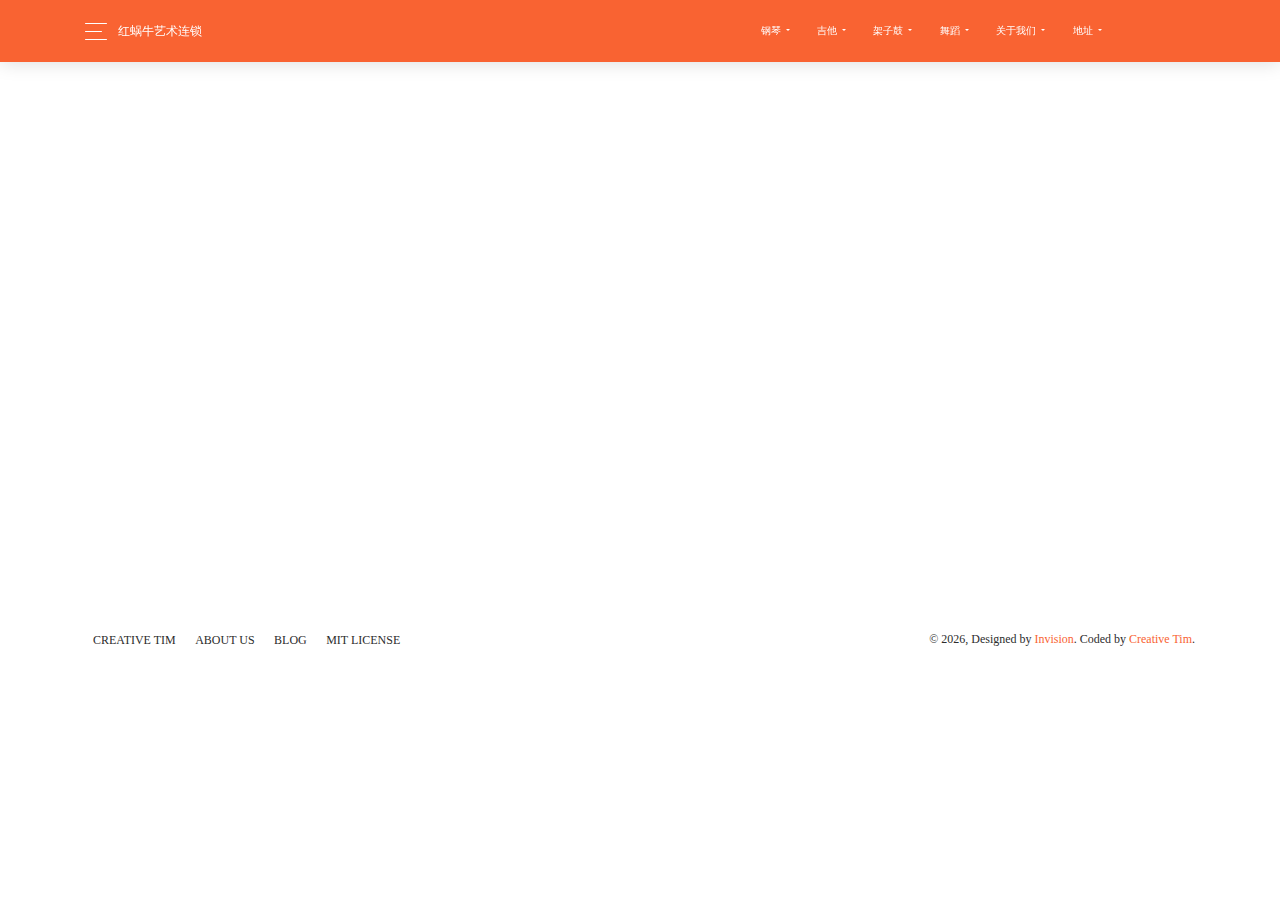
<file: address.html>
<!DOCTYPE html>
<html>
	
<head>
 <meta charset="utf-8" />
<link rel="apple-touch-icon" sizes="76x76" href="img/apple-icon.png">
<link rel="icon" type="image/png" href="img/favicon.png">
<meta http-equiv="X-UA-Compatible" content="IE=edge,chrome=1" />
<meta name="viewport" content="width=device-width,initial-scale=1,minimum-scale=1,maximum-scale=1,user-scalable=no" />
  <meta name="apple-mobile-web-app-capable" content="yes">
<title>红蜗牛艺术连锁</title>
<!--<link rel="stylesheet" href="https://maxcdn.bootstrapcdn.com/font-awesome/latest/css/font-awesome.min.css" />-->

<!-- CSS Files -->
<link href="css/bootstrap.min.css" rel="stylesheet" />
<link href="css/now-ui-kit.css?v=1.2.0" rel="stylesheet" />

	<style type="text/css">
	body, html,#allmap {width: 100%;height: 100%;overflow: hidden;margin:0;font-family:"微软雅黑";}
	</style>
</head>

	<body class="presentation-page">
		 <!-- Navbar -->
    <nav class="navbar navbar-expand-lg bg-primary fixed-top" color-on-scroll="-1">
        <div class="container">
            <div class="dropdown button-dropdown">
                <a href="#pablo" class="dropdown-toggle" id="navbarDropdown" data-toggle="dropdown">
                    <span class="button-bar"></span>
                    <span class="button-bar"></span>
                    <span class="button-bar"></span>
                </a>
                <div class="dropdown-menu" aria-labelledby="navbarDropdown">
                    <a class="dropdown-header">校方艺术连锁</a>
                    <a class="dropdown-item" href="#">清华</a>
                    <a class="dropdown-item" href="#">北大</a>
                    <a class="dropdown-item" href="#">南开</a>
                    <div class="dropdown-divider"></div>
                    <a class="dropdown-item" href="#">常青藤</a>
                    <div class="dropdown-divider"></div>
                    <a class="dropdown-item" href="#">河大</a>
                </div>
            </div>
            <div class="navbar-translate">
                <a class="navbar-brand" target="_self" href="./index.html" rel="tooltip" title="Designed by Invision. Coded by Creative Tim" data-placement="bottom" target="_blank">
                    红蜗牛艺术连锁
                </a>
                <button class="navbar-toggler navbar-toggler" type="button" data-toggle="collapse" data-target="#navigation" aria-controls="navigation-index" aria-expanded="false" aria-label="Toggle navigation">
                    <span class="navbar-toggler-bar bar1"></span>
                    <span class="navbar-toggler-bar bar2"></span>
                    <span class="navbar-toggler-bar bar3"></span>
                </button>
            </div>
           	    <div class="collapse navbar-collapse" data-nav-image="./assets/img/blurred-image-1.jpg" data-color="orange">
			<ul class="navbar-nav ml-auto">
				<li class="dropdown nav-item">
				    <a href="#pablo" class="nav-link dropdown-toggle" data-toggle="dropdown" id="navbarDropdownMenuLink1">
				    		钢琴
				    </a>
				    <ul class="dropdown-menu" aria-labelledby="navbarDropdownMenuLink1">
				        <a class="dropdown-item" target="_self" href="./piano.html">钢琴</a>
				    </ul>
				</li>

					<li class="nav-item dropdown">
						<a href="#pablo" class="nav-link dropdown-toggle" id="navbarDropdownMenuLink2" data-toggle="dropdown">
							<p>吉他</p>
						</a>
			          <div class="dropdown-menu dropdown-menu-right" aria-labelledby="navbarDropdownMenuLink2">
			            <a class="dropdown-item" href="javascript;">吉他</a>
			          </div>
					</li>
					<li class="nav-item dropdown">
						<a href="#pablo" class="nav-link dropdown-toggle" id="navbarDropdownMenuLink2" data-toggle="dropdown">
							<p>架子鼓</p>
						</a>
			          <div class="dropdown-menu dropdown-menu-right" aria-labelledby="navbarDropdownMenuLink2">
			            <a class="dropdown-item" href="javascript;">架子鼓</a>
			          </div>
					</li>
					<li class="nav-item dropdown">
						<a href="#pablo" class="nav-link dropdown-toggle" id="navbarDropdownMenuLink2" data-toggle="dropdown">
							<p>舞蹈</p>
						</a>
			          <div class="dropdown-menu dropdown-menu-right" aria-labelledby="navbarDropdownMenuLink2">
			            <a class="dropdown-item" href="javascript;">中国舞</a>
			            <div class="dropdown-divider"></div>
			            <a class="dropdown-item" href="javascript;">民族民间舞</a>
			            <div class="dropdown-divider"></div>
			            <a class="dropdown-item" href="javascript;">拉丁舞</a>
			          </div>
					</li>
                    <li class="nav-item dropdown">
						<a href="#pablo" class="nav-link dropdown-toggle" id="navbarDropdownMenuLink3" data-toggle="dropdown">
							<p>关于我们</p>
						</a>
				          <div class="dropdown-menu dropdown-menu-right" aria-labelledby="navbarDropdownMenuLink3">
				            <a class="dropdown-item" href="#description">关于本公司</a>
							<div class="dropdown-divider"></div>
				            <a class="dropdown-item" href="javascript;">联系我们</a>
				          </div>
					</li>
					<li class="nav-item dropdown">
						<a href="#abccba" class="nav-link dropdown-toggle" id="navbarDropdownMenuLink4" data-toggle="dropdown">
							<p>地址</p>
						</a>
				          <div class="dropdown-menu dropdown-menu-right" aria-labelledby="navbarDropdownMenuLink4">
				            <a class="dropdown-item" href="./address.html?par=0">新乡凤泉区宏铭时代广场</a>
				            <a class="dropdown-item" href="./address.html?par=1">新乡红旗区新乡学院南紫钰</a>
				            <a class="dropdown-item" href="./address.html?par=2">新乡延津县为丘镇</a>
				            <a class="dropdown-item" href="./address.html?par=3">安阳滑县城关镇</a>
				            <a class="dropdown-item" href="./address.html?par=4">新乡牧野区宏力大道</a>
				            <a class="dropdown-item" href="./address.html?par=5">新乡新乡县小冀镇</a>
				          </div>
					</li>
                    <li class="nav-item">
                        <a class="nav-link" rel="tooltip" title="Follow us on Twitter" data-placement="bottom" href="https://twitter.com/CreativeTim" target="_blank">
                            <i class="fa fa-twitter"></i>
                            <p class="d-lg-none d-xl-none">Twitter</p>
                        </a>
                    </li>
                    <li class="nav-item">
                        <a class="nav-link" rel="tooltip" title="Like us on Facebook" data-placement="bottom" href="https://www.facebook.com/CreativeTim" target="_blank">
                            <i class="fa fa-facebook-square"></i>
                            <p class="d-lg-none d-xl-none">Facebook</p>
                        </a>
                    </li>
                    <li class="nav-item">
                        <a class="nav-link" rel="tooltip" title="Follow us on Instagram" data-placement="bottom" href="https://www.instagram.com/CreativeTimOfficial" target="_blank">
                            <i class="fa fa-instagram"></i>
                            <p class="d-lg-none d-xl-none">Instagram</p>
                        </a>
                    </li>
                </ul>
            </div>
        </div>
    </nav>
    <!-- End Navbar -->
    
    <div class="wrapper">
    		<div class="container">
    			<div class="col-md-12 ml-auto mr-auto">
				<div id="allmap" style="height: 600px;"></div>
	
	
				</div>		
    			</div>
    		</div>
    		
    
		
		
		
		
		
		
		
		 <footer class="footer">
            <div class="container">
                <nav>
                    <ul>
                        <li>
                            <a href="https://www.creative-tim.com">
                                Creative Tim
                            </a>
                        </li>
                        <li>
                            <a href="http://presentation.creative-tim.com">
                                About Us
                            </a>
                        </li>
                        <li>
                            <a href="http://blog.creative-tim.com">
                                Blog
                            </a>
                        </li>
                        <li>
                            <a href="https://github.com/creativetimofficial/now-ui-kit/blob/master/LICENSE.md">
                                MIT License
                            </a>
                        </li>
                    </ul>
                </nav>
                <div class="copyright">
                    &copy;
                    <script>
                        document.write(new Date().getFullYear())
                    </script>, Designed by
                    <a href="http://www.invisionapp.com" target="_blank">Invision</a>. Coded by
                    <a href="https://www.creative-tim.com" target="_blank">Creative Tim</a>.
                </div>
            </div>
        </footer>
    </div>
    
	</body>
	
	
<script src="js/core/jquery.3.2.1.min.js" type="text/javascript"></script>
<script src="js/core/bootstrap.min.js" type="text/javascript"></script>
<script src="js/now-ui-kit.js?v=1.2.0" type="text/javascript"></script>

<script src="http://api.map.baidu.com/api?v=2.0&ak=zI4ENLXS0j3etMd59uYUgoAEYWk5MflY"></script>

<script type="text/javascript">
		
			var addressList = ["新乡凤泉区宏铭时代广场","新乡红旗区新乡学院南紫钰","新乡延津县为丘镇","安阳滑县城关镇","新乡牧野区宏力大道","新乡新乡县小冀镇"]		            
			var inde = getqueryString('par')||0;            
	
			var map = new BMap.Map("allmap");
			var point = new BMap.Point(116.331398,39.897445);
			map.centerAndZoom(point,12);
			var myGeo = new BMap.Geocoder();
			myGeo.getPoint(addressList[inde], function(point){
				if (point) {
					map.centerAndZoom(point, 15);
					var marker = new BMap.Marker(point);
					map.addOverlay(marker);
					var opts = {
					  width : 200,     // 信息窗口宽度
					  height: 100,     // 信息窗口高度
					  title : "红蜗牛连锁" , // 信息窗口标题
					  enableMessage:true,//设置允许信息窗发送短息
					}
					var infoWindow = new BMap.InfoWindow(addressList[inde], opts);  // 创建信息窗口对象 
					marker.addEventListener("click", function(){          
						map.openInfoWindow(infoWindow,point); //开启信息窗口
					});
					map.openInfoWindow(infoWindow,point);
				}else{
					alert("您选择地址没有解析到结果!");
				}
			}, "河南省");
	
	
	
	
		function getqueryString (name){
			var reg = new RegExp('(^|&)' + name + '=([^&]*)(&|$)', 'i');
		    var r = window.location.search.substr(1).match(reg);
		    if (r != null) {
		        return decodeURI(unescape(r[2]));
		    }
		    return null;
		}
</script>
</html>
</file>
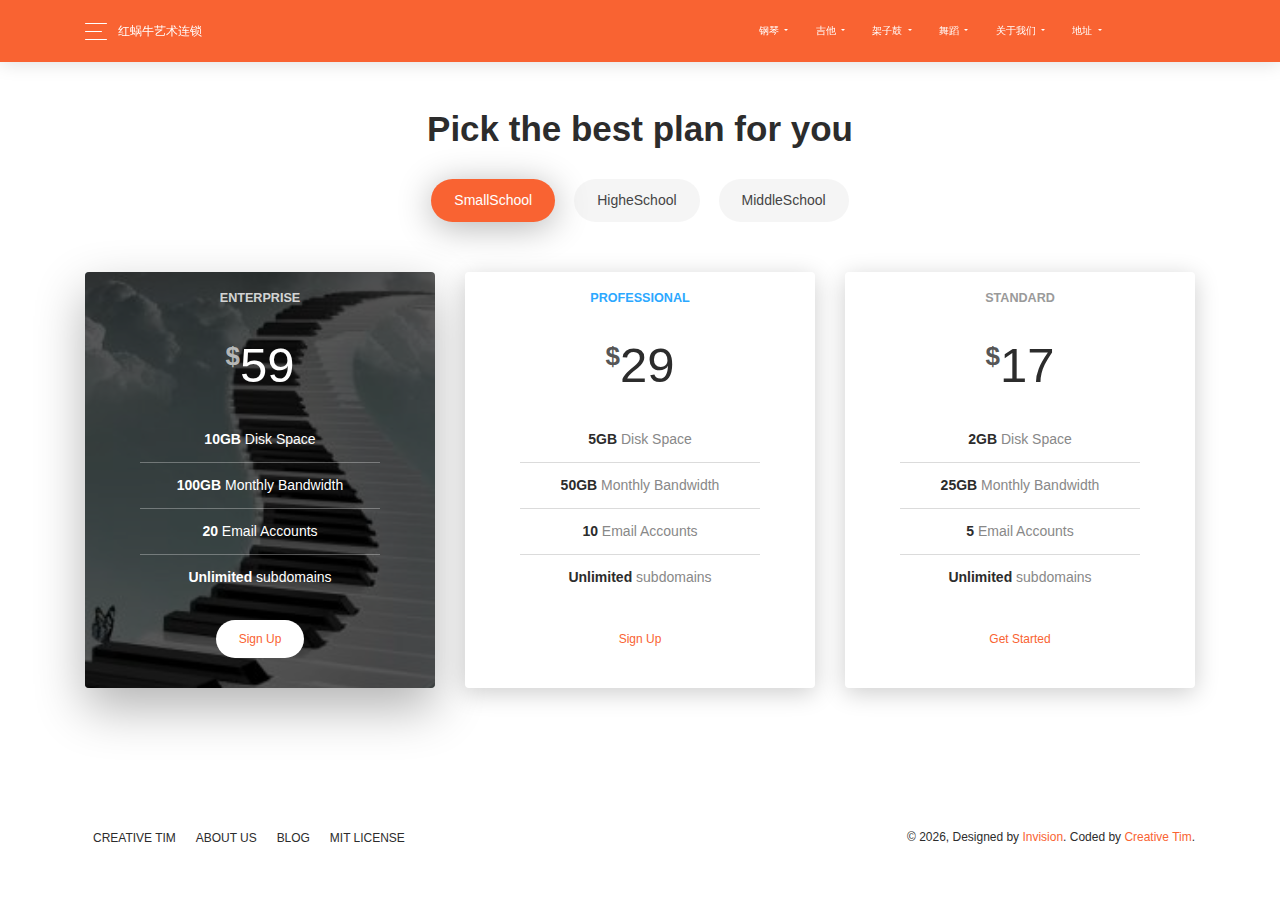
<file: piano.html>
<!DOCTYPE html>
<html>
	
<head>
 <meta charset="utf-8" />
<link rel="apple-touch-icon" sizes="76x76" href="img/apple-icon.png">
<link rel="icon" type="image/png" href="img/favicon.png">
<meta http-equiv="X-UA-Compatible" content="IE=edge,chrome=1" />
<meta name="viewport" content="width=device-width,initial-scale=1,minimum-scale=1,maximum-scale=1,user-scalable=no" />
  <meta name="apple-mobile-web-app-capable" content="yes">
<title>红蜗牛艺术连锁</title>
<!--<link rel="stylesheet" href="https://maxcdn.bootstrapcdn.com/font-awesome/latest/css/font-awesome.min.css" />-->

<!-- CSS Files -->
<link href="css/bootstrap.min.css" rel="stylesheet" />
<link href="css/now-ui-kit.css?v=1.2.0" rel="stylesheet" />
<!-- CSS Just for demo purpose, don't include it in your project -->
<link href="css/demo.css" rel="stylesheet" />
<!-- Canonical SEO -->
<link rel="canonical" href="https://www.creative-tim.com/product/now-ui-kit-pro" />
<!--  Social tags      -->
<meta name="keywords" content="bootstrap 4, bootstrap 4 uit kit, bootstrap 4 kit, now ui, now ui kit pro, creative tim, html kit, html css template, web template, bootstrap, bootstrap 4, css3 template, frontend, responsive bootstrap template, bootstrap ui kit, responsive ui kit">
<meta name="description" content="Start your development with a beautiful Bootstrap 4 UI kit.">
<!-- Schema.org markup for Google+ -->
<meta itemprop="name" content="Now UI Kit Pro by Creative Tim">
<meta itemprop="description" content="Start your development with a beautiful Bootstrap 4 UI kit.">
<meta itemprop="image" content="http://s3.amazonaws.com/creativetim_bucket/products/62/original/opt_nukp_thumbnail.jpg">
</head>

	<body class="presentation-page">
		 <!-- Navbar -->
    <nav class="navbar navbar-expand-lg bg-primary fixed-top" color-on-scroll="-1">
        <div class="container">
            <div class="dropdown button-dropdown">
                <a href="#pablo" class="dropdown-toggle" id="navbarDropdown" data-toggle="dropdown">
                    <span class="button-bar"></span>
                    <span class="button-bar"></span>
                    <span class="button-bar"></span>
                </a>
                <div class="dropdown-menu" aria-labelledby="navbarDropdown">
                    <a class="dropdown-header">校方艺术连锁</a>
                    <a class="dropdown-item" href="#">清华</a>
                    <a class="dropdown-item" href="#">北大</a>
                    <a class="dropdown-item" href="#">南开</a>
                    <div class="dropdown-divider"></div>
                    <a class="dropdown-item" href="#">常青藤</a>
                    <div class="dropdown-divider"></div>
                    <a class="dropdown-item" href="#">河大</a>
                </div>
            </div>
            <div class="navbar-translate">
                <a class="navbar-brand" target="_self" href="./index.html" rel="tooltip" title="Designed by Invision. Coded by Creative Tim" data-placement="bottom" target="_blank">
                    红蜗牛艺术连锁
                </a>
                <button class="navbar-toggler navbar-toggler" type="button" data-toggle="collapse" data-target="#navigation" aria-controls="navigation-index" aria-expanded="false" aria-label="Toggle navigation">
                    <span class="navbar-toggler-bar bar1"></span>
                    <span class="navbar-toggler-bar bar2"></span>
                    <span class="navbar-toggler-bar bar3"></span>
                </button>
            </div>
           	    <div class="collapse navbar-collapse" data-nav-image="./assets/img/blurred-image-1.jpg" data-color="orange">
			<ul class="navbar-nav ml-auto">
				<li class="dropdown nav-item">
				    <a href="#pablo" class="nav-link dropdown-toggle" data-toggle="dropdown" id="navbarDropdownMenuLink1">
				    		钢琴
				    </a>
				    <ul class="dropdown-menu" aria-labelledby="navbarDropdownMenuLink1">
				        <a class="dropdown-item" target="_self" href="./piano.html">钢琴</a>
				    </ul>
				</li>

					<li class="nav-item dropdown">
						<a href="#pablo" class="nav-link dropdown-toggle" id="navbarDropdownMenuLink2" data-toggle="dropdown">
							<p>吉他</p>
						</a>
			          <div class="dropdown-menu dropdown-menu-right" aria-labelledby="navbarDropdownMenuLink2">
			            <a class="dropdown-item" href="javascript;">吉他</a>
			          </div>
					</li>
					<li class="nav-item dropdown">
						<a href="#pablo" class="nav-link dropdown-toggle" id="navbarDropdownMenuLink2" data-toggle="dropdown">
							<p>架子鼓</p>
						</a>
			          <div class="dropdown-menu dropdown-menu-right" aria-labelledby="navbarDropdownMenuLink2">
			            <a class="dropdown-item" href="javascript;">架子鼓</a>
			          </div>
					</li>
					<li class="nav-item dropdown">
						<a href="#pablo" class="nav-link dropdown-toggle" id="navbarDropdownMenuLink2" data-toggle="dropdown">
							<p>舞蹈</p>
						</a>
			          <div class="dropdown-menu dropdown-menu-right" aria-labelledby="navbarDropdownMenuLink2">
			            <a class="dropdown-item" href="javascript;">中国舞</a>
			            <div class="dropdown-divider"></div>
			            <a class="dropdown-item" href="javascript;">民族民间舞</a>
			            <div class="dropdown-divider"></div>
			            <a class="dropdown-item" href="javascript;">拉丁舞</a>
			          </div>
					</li>
                    <li class="nav-item dropdown">
						<a href="#pablo" class="nav-link dropdown-toggle" id="navbarDropdownMenuLink3" data-toggle="dropdown">
							<p>关于我们</p>
						</a>
				          <div class="dropdown-menu dropdown-menu-right" aria-labelledby="navbarDropdownMenuLink3">
				            <a class="dropdown-item" href="#description">关于本公司</a>
							<div class="dropdown-divider"></div>
				            <a class="dropdown-item" href="javascript;">联系我们</a>
				          </div>
					</li>
					<li class="nav-item dropdown">
						<a href="#abccba" class="nav-link dropdown-toggle" id="navbarDropdownMenuLink4" data-toggle="dropdown">
							<p>地址</p>
						</a>
				          <div class="dropdown-menu dropdown-menu-right" aria-labelledby="navbarDropdownMenuLink4">
				            <a class="dropdown-item" href="./address.html?par=0">新乡凤泉区宏铭时代广场</a>
				            <a class="dropdown-item" href="./address.html?par=1">新乡红旗区新乡学院南紫钰</a>
				            <a class="dropdown-item" href="./address.html?par=2">新乡延津县为丘镇</a>
				            <a class="dropdown-item" href="./address.html?par=3">安阳滑县城关镇</a>
				            <a class="dropdown-item" href="./address.html?par=4">新乡牧野区宏力大道</a>
				            <a class="dropdown-item" href="./address.html?par=5">新乡新乡县小冀镇</a>
				          </div>
					</li>
                    <li class="nav-item">
                        <a class="nav-link" rel="tooltip" title="Follow us on Twitter" data-placement="bottom" href="https://twitter.com/CreativeTim" target="_blank">
                            <i class="fa fa-twitter"></i>
                            <p class="d-lg-none d-xl-none">Twitter</p>
                        </a>
                    </li>
                    <li class="nav-item">
                        <a class="nav-link" rel="tooltip" title="Like us on Facebook" data-placement="bottom" href="https://www.facebook.com/CreativeTim" target="_blank">
                            <i class="fa fa-facebook-square"></i>
                            <p class="d-lg-none d-xl-none">Facebook</p>
                        </a>
                    </li>
                    <li class="nav-item">
                        <a class="nav-link" rel="tooltip" title="Follow us on Instagram" data-placement="bottom" href="https://www.instagram.com/CreativeTimOfficial" target="_blank">
                            <i class="fa fa-instagram"></i>
                            <p class="d-lg-none d-xl-none">Instagram</p>
                        </a>
                    </li>
                </ul>
            </div>
        </div>
    </nav>
    <!-- End Navbar -->
    
    <div class="wrapper">
    		
    		<div class="pricing-2">

    <div class="container">
        <div class="row">
            <div class="col-md-6 ml-auto mr-auto text-center">
                <h2 class="title">Pick the best plan for you</h2>
                <ul id="optionSchool" class="nav nav-pills nav-pills-primary justify-content-center" role="tablist">
				  	<li class="nav-item">
						<a class="nav-link active" data-toggle="tab" href="#pill1" role="tablist">
							SmallSchool
						</a>
				  	</li>
				  	<li class="nav-item">
						<a class="nav-link" data-toggle="tab" href="#pill2" role="tablist">
							HigheSchool
						</a>
				  	</li>
				  	<li class="nav-item">
						<a class="nav-link" data-toggle="tab" href="#pill3" role="tablist">
							MiddleSchool
						</a>
				  	</li>
				</ul>
            </div>
        </div>

        <div class="row">

            <div class="col-md-4">
                <div class="card card-pricing">
                    <div class="card-body">
                        <h6 class="category">Enterprise</h6>
                        <h1 class="card-title"><small>$</small>59</h1>
                        <ul>
                            <li><b>10GB</b> Disk Space</li>
                            <li><b>100GB</b> Monthly Bandwidth</li>
                            <li><b>20</b> Email Accounts</li>
                            <li><b>Unlimited</b> subdomains</li>
                        </ul>
                        <a href="#pablo" class="btn btn-neutral btn-round">
                            Sign Up
                        </a>
                    </div>
                </div>
            </div>

            <div class="col-md-4">
                <div class="card card-pricing">
                    <div class="card-body">
                        <h6 class="category text-info">Professional</h6>
                        <h1 class="card-title"><small>$</small>29</h1>

                        <ul>
                            <li><b>5GB</b> Disk Space</li>
                            <li><b>50GB</b> Monthly Bandwidth</li>
                            <li><b>10</b> Email Accounts</li>
                            <li><b>Unlimited</b> subdomains</li>
                        </ul>
                        <a href="#pablo" class="btn btn-neutral btn-round">
                            Sign Up
                        </a>
                    </div>
                </div>
            </div>

            <div class="col-md-4">
                <div class="card card-pricing">
                    <div class="card-body">
                        <h6 class="category">Standard</h6>
                        <h1 class="card-title"><small>$</small>17</h1>

                        <ul>
                            <li><b>2GB</b> Disk Space</li>
                            <li><b>25GB</b> Monthly Bandwidth</li>
                            <li><b>5</b> Email Accounts</li>
                            <li><b>Unlimited</b> subdomains</li>
                        </ul>
                        <a href="#pablo" class="btn btn-neutral btn-round">
                            Get Started
                        </a>
                    </div>
                </div>
            </div>

        </div>

    </div>
</div>

    		
    		
	</div>
    		
    
		
		
		
		
		
		
		
		 <footer class="footer">
            <div class="container">
                <nav>
                    <ul>
                        <li>
                            <a href="https://www.creative-tim.com">
                                Creative Tim
                            </a>
                        </li>
                        <li>
                            <a href="http://presentation.creative-tim.com">
                                About Us
                            </a>
                        </li>
                        <li>
                            <a href="http://blog.creative-tim.com">
                                Blog
                            </a>
                        </li>
                        <li>
                            <a href="https://github.com/creativetimofficial/now-ui-kit/blob/master/LICENSE.md">
                                MIT License
                            </a>
                        </li>
                    </ul>
                </nav>
                <div class="copyright">
                    &copy;
                    <script>
                        document.write(new Date().getFullYear())
                    </script>, Designed by
                    <a href="http://www.invisionapp.com" target="_blank">Invision</a>. Coded by
                    <a href="https://www.creative-tim.com" target="_blank">Creative Tim</a>.
                </div>
            </div>
        </footer>
    </div>
    
	</body>
	
	
<script type="text/javascript" src="js/core/jquery.3.2.1.min.js" ></script>
<script src="js/core/popper.min.js" type="text/javascript"></script>
<script src="js/core/bootstrap.min.js" type="text/javascript"></script>
<script src="js/plugins/moment.min.js"></script>

<!--  Plugin for Switches, full documentation here: http://www.jque.re/plugins/version3/bootstrap.switch/ -->
<script src="js/plugins/bootstrap-switch.js"></script>

<!--	Plugin for Tags, full documentation here: https://github.com/bootstrap-tagsinput/bootstrap-tagsinputs  -->
<script src="js/plugins/bootstrap-tagsinput.js"></script>

<!--	Plugin for Select, full documentation here: http://silviomoreto.github.io/bootstrap-select -->
<script src="js/plugins/bootstrap-selectpicker.js" type="text/javascript"></script>

<!--  Google Maps Plugin    -->
<!-- <script type="text/javascript" src="https://maps.googleapis.com/maps/api/js?key=AIzaSyDGat1sgDZ-3y6fFe6HD7QUziVC6jlJNog"></script> -->

<!--	Plugin for Fileupload, full documentation here: http://www.jasny.net/bootstrap/javascript/#fileinput -->
<script src="js/plugins/jasny-bootstrap.min.js"></script>

<!--  Plugin for the Sliders, full documentation here: http://refreshless.com/nouislider/ -->
<script src="js/plugins/nouislider.min.js" type="text/javascript"></script>

<!--  Plugin for the DatePicker, full documentation here: https://github.com/uxsolutions/bootstrap-datepicker -->
<script src="js/plugins/bootstrap-datetimepicker.min.js" type="text/javascript"></script>

<!-- Plugins for Presentation Page -->

<!-- Control Center for Now Ui Kit: parallax effects, scripts for the example pages etc -->
<script src="js/now-ui-kit.js?v=1.2.0" type="text/javascript"></script>

<!-- Library for parallax, used just in Presentation Page -->
<script src="js/plugins/presentation-page/rellax.min.js" type="text/javascript"></script>

<!-- Place this tag in your head or just before your close body tag. -->
<script async defer src="https://buttons.github.io/buttons.js"></script>


<script type="text/javascript">
		
		function getqueryString (name){
			var reg = new RegExp('(^|&)' + name + '=([^&]*)(&|$)', 'i');
		    var r = window.location.search.substr(1).match(reg);
		    if (r != null) {
		        return decodeURI(unescape(r[2]));
		    }
		    return null;
		}
		
		$('#optionSchool li').click(function(){
			var inde = $(this).index();
			changeSelect(inde);
		})
		
		function changeSelect(defaultNum){
			var getNum = defaultNum || 0;
			var optionSchool = $('#optionSchool');
//			$(optionSchool).children('li:eq('+getNum+')').children('a').addClass('active');
			
			var cardLength = $('.card');
			for (var i = 0; i < cardLength.length; i++) {
				if(i == getNum){
					$(cardLength[i]).css('background-image','url(\'img/shu/shu1.jpg\')');
					$(cardLength[i]).addClass('card-background card-raised');
				}else{
					$(cardLength[i]).css('background-image','url()');
					$(cardLength[i]).removeClass('card-background card-raised');
				}
			}
		}
		
		changeSelect();
		
</script>
</html>
</file>
<file: css/demo.css>
.tim-row {
  margin-bottom: 20px; }

/*      transitions */
.presentation-page .front, .presentation-page .front:after, .presentation-page .front .btn, .logo-container .logo, .logo-container .brand {
  -webkit-transition: all .2s;
  -moz-transition: all .2s;
  -o-transition: all .2s;
  transition: all .2s; }

.presentation-page {
  /*       Loading dots  */ }
.presentation-page .loader {
  opacity: 0;
  display: block;
  transition: all 0.4s;
  -webkit-transition: all 0.4s;
  position: fixed;
  left: 50%;
  top: 50%;
  z-index: 1031;
  margin-left: -32px;
  margin-top: -32px; }
.presentation-page .section-basic-components, .presentation-page .section-testimonials {
  overflow: hidden; }
.presentation-page .loader.visible {
  display: block;
  opacity: 1; }
.presentation-page .modal-content {
  background-color: transparent;
  box-shadow: 0 0 0; }
.presentation-page .modal-backdrop.in {
  opacity: 0.45; }
.presentation-page .preload-image {
  display: none;
  box-shadow: 0 0 15px rgba(0, 0, 0, 0.15), 0 0 1px 1px rgba(0, 0, 0, 0.1); }
.presentation-page .section-components .col-md-3 {
  max-width: 16%;
  padding-left: 100px; }
.presentation-page .section-icons {
  padding: 180px 0; }
.presentation-page .section-icons [class*="col-"]:nth-child(2) {
  padding: 0 70px; }
.presentation-page .section-icons[data-background-color="black"] {
  background-color: #777777; }
.presentation-page .section-icons .icons-nucleo {
  width: 100%;
  height: 100%;
  position: relative;
  top: -48px; }
.presentation-page .section-icons .icons-nucleo .now-ui-icons {
  position: absolute;
  color: #fff;
  transform: translate3D(0px, 50px, 0px);
  -webkit-transform: translate3D(0px, 50px, 0px);
  -webkit-transition: all 0.6s cubic-bezier(0.34, 2, 0.7, 1) 0s;
  -moz-transition: all 0.6s cubic-bezier(0.34, 2, 0.7, 1) 0s;
  -o-transition: all 0.6s cubic-bezier(0.34, 2, 0.7, 1) 0s;
  -ms-transition: all 0.6s cubic-bezier(0.34, 2, 0.7, 1) 0s;
  transition: all 0.6s cubic-bezier(0.34, 2, 0.7, 1) 0s; }
.presentation-page .section-icons .icons-nucleo .first-left-icon {
  top: -25%;
  left: 10%;
  font-size: 65px; }
.presentation-page .section-icons .icons-nucleo .second-left-icon {
  top: 0%;
  left: 45%;
  font-size: 35px; }
.presentation-page .section-icons .icons-nucleo .third-left-icon {
  top: 30%;
  left: 65%;
  font-size: 25px; }
.presentation-page .section-icons .icons-nucleo .fourth-left-icon {
  top: 70%;
  left: 10%;
  font-size: 50px; }
.presentation-page .section-icons .icons-nucleo .fifth-left-icon {
  top: 45%;
  left: 30%;
  font-size: 40px; }
.presentation-page .section-icons .icons-nucleo .sixth-left-icon {
  top: 120%;
  left: 35%;
  font-size: 40px; }
.presentation-page .section-icons .icons-nucleo .seventh-left-icon {
  top: 35%;
  left: 85%;
  font-size: 45px; }
.presentation-page .section-icons .icons-nucleo .eighth-left-icon {
  top: 90%;
  left: 55%;
  font-size: 30px; }
.presentation-page .section-icons .icons-nucleo .ninth-left-icon {
  top: 40%;
  left: 5%;
  font-size: 40px; }
.presentation-page .section-icons .icons-nucleo .tenth-left-icon {
  top: 75%;
  left: 80%;
  font-size: 35px; }
.presentation-page .section-icons .icons-nucleo .first-right-icon {
  top: -25%;
  right: 10%;
  font-size: 65px; }
.presentation-page .section-icons .icons-nucleo .second-right-icon {
  top: 0%;
  right: 45%;
  font-size: 35px; }
.presentation-page .section-icons .icons-nucleo .third-right-icon {
  top: 30%;
  right: 65%;
  font-size: 25px; }
.presentation-page .section-icons .icons-nucleo .fourth-right-icon {
  top: 70%;
  right: 10%;
  font-size: 50px; }
.presentation-page .section-icons .icons-nucleo .fifth-right-icon {
  top: 45%;
  right: 30%;
  font-size: 40px; }
.presentation-page .section-icons .icons-nucleo .sixth-right-icon {
  top: 120%;
  right: 35%;
  font-size: 35px; }
.presentation-page .section-icons .icons-nucleo .seventh-right-icon {
  top: 35%;
  right: 88%;
  font-size: 30px; }
.presentation-page .section-icons .icons-nucleo .eighth-right-icon {
  top: 90%;
  right: 55%;
  font-size: 35px; }
.presentation-page .section-icons .icons-nucleo .ninth-right-icon {
  top: 40%;
  right: 5%;
  font-size: 40px; }
.presentation-page .section-icons .icons-nucleo .tenth-right-icon {
  top: 75%;
  right: 80%;
  font-size: 35px; }
.presentation-page .section-cards .image-container1, .presentation-page .section-cards .image-container2, .presentation-page .section-cards .image-container3, .presentation-page .section-cards .image-container4, .presentation-page .section-cards .image-container5 {
  display: inline-block;
  position: relative;
  box-shadow: 0px 5px 25px 0px rgba(0, 0, 0, 0.2);
  border-radius: 0.1875rem;
  overflow: hidden; }
.presentation-page .section-cards .image-container1 {
  left: 48px; }
.presentation-page .section-cards .image-container5 {
  right: 48px; }
.presentation-page .section-cards .image-container2 {
  left: 25px; }
.presentation-page .section-cards .image-container4 {
  right: 25px; }
.presentation-page .section-cards .images-container {
  height: 100%;
  margin: 0 auto;
  text-align: center;
  margin-top: 60px; }
.presentation-page .section-cards .image-container1, .presentation-page .section-cards .image-container5 {
  width: 16%;
  top: -53px;
  z-index: 1; }
.presentation-page .section-cards .image-container2, .presentation-page .section-cards .image-container4 {
  width: 22%;
  top: -27px;
  z-index: 2; }
.presentation-page .section-cards .image-container3 {
  width: 22%;
  z-index: 3; }
.presentation-page .section-cards + .section-content {
  padding-top: 480px;
  padding-bottom: 30px;
  margin-top: -277px; }
.presentation-page .page-header + .section-components {
  padding-top: 300px; }
.presentation-page .colors {
  padding: 100px 0; }
.presentation-page > .description {
  padding-top: 20px; }
.presentation-page .section-rotation {
  padding: 140px 0; }
.presentation-page .section-images {
  padding: 80px 0; }
.presentation-page .section-thin {
  padding: 0; }
.presentation-page .section-pay {
  padding-top: 20px; }
.presentation-page .colors {
  padding: 70px 0;
  z-index: 7;
  position: relative;
  margin-top: -300px; }
.presentation-page .colors {
  border-top: 1px solid #DDDDDD; }
.presentation-page .card-container {
  -webkit-perspective: 900px;
  -moz-perspective: 900px;
  -o-perspective: 900px;
  perspective: 900px;
  width: 300px;
  position: relative;
  margin-top: 90px; }
.presentation-page .card-component {
  -webkit-transform-style: preserve-3d;
  -moz-transform-style: preserve-3d;
  -o-transform-style: preserve-3d;
  transform-style: preserve-3d;
  position: relative;
  height: 500px; }
.presentation-page .card-component .front {
  -webkit-backface-visibility: hidden;
  -moz-backface-visibility: hidden;
  -o-backface-visibility: hidden;
  backface-visibility: hidden;
  -webkit-transform: rotateY(-35deg);
  -moz-transform: rotateY(-35deg);
  -o-transform: rotateY(-35deg);
  transform: rotateY(-35deg);
  position: absolute;
  top: 0;
  left: 0;
  background-color: #FFF;
  width: 100%;
  cursor: pointer;
  box-shadow: 10px 4px 14px rgba(0, 0, 0, 0.12);
  border-radius: 10px;
  overflow: hidden; }
.presentation-page h5.description {
  margin-top: 35px; }
.presentation-page .category {
  text-transform: uppercase; }
.presentation-page .section-basic-components {
  padding: 190px 0; }
.presentation-page .section-basic-components .title {
  margin-top: 60px; }
.presentation-page .section-basic-components .image-container {
  height: 380px;
  position: relative; }
.presentation-page .section-basic-components .image-container .components-macbook {
  width: auto;
  top: 0;
  height: auto;
  position: absolute; }
.presentation-page .section-basic-components .image-container .table-img, .presentation-page .section-basic-components .image-container .share-btn-img, .presentation-page .section-basic-components .image-container .coloured-card-btn-img, .presentation-page .section-basic-components .image-container .coloured-card-img, .presentation-page .section-basic-components .image-container .social-img, .presentation-page .section-basic-components .image-container .linkedin-btn-img {
  position: absolute;
  box-shadow: 0 8px 10px 1px rgba(0, 0, 0, 0.14), 0 3px 14px 2px rgba(0, 0, 0, 0.12), 0 5px 5px -3px rgba(0, 0, 0, 0.2); }
.presentation-page .section-basic-components .image-container .table-img {
  left: 65%;
  top: 23%;
  height: 175px;
  border-radius: 3px; }
.presentation-page .section-basic-components .image-container .share-btn-img {
  left: 83%;
  top: 95%;
  height: 25px;
  border-radius: 10px; }
.presentation-page .section-basic-components .image-container .coloured-card-img {
  left: 50%;
  top: -11%;
  height: 102px;
  border-radius: 3px; }
.presentation-page .section-basic-components .image-container .coloured-card-btn-img {
  left: -3%;
  top: 42%;
  height: 133px;
  border-radius: 3px; }
.presentation-page .section-basic-components .image-container .social-img {
  left: -4%;
  top: 95%;
  height: 57px; }
.presentation-page .section-basic-components .image-container .linkedin-btn-img {
  left: 3%;
  top: -3%;
  height: 25px;
  border-radius: 10px; }
.presentation-page .section-components + .section {
  margin-top: -270px;
  z-index: 7;
  position: relative;
  border-top: 1px solid rgba(231, 231, 231, 0.5); }
.presentation-page .info {
  max-width: 410px; }
.presentation-page .section-free-demo {
  overflow: hidden; }
.presentation-page .section-free-demo .github-buttons > .btn {
  float: left;
  margin-right: 15px; }
.presentation-page .section-free-demo .github-buttons .github-button {
  float: left;
  margin-top: 15px; }
.presentation-page .section-free-demo .github-background-container {
  position: absolute;
  right: -420px;
  top: -50px; }
.presentation-page .section-free-demo .github-background-container i {
  font-size: 810px;
  opacity: .1; }
.presentation-page .section-sections {
  overflow: hidden;
  padding-top: 200px; }
.presentation-page .section-sections .container-fluid {
  z-index: 1; }
.presentation-page .section-sections .container-fluid img {
  position: relative;
  z-index: 2; }
.presentation-page .section-examples {
  margin-top: -125px; }
.presentation-page .section-examples .section-description {
  margin-top: 100px; }
.presentation-page .section-testimonials {
  padding-bottom: 0; }
.presentation-page .section-testimonials[data-background-color="black"] {
  background: #181818; }
.presentation-page .section-testimonials .carousel .card {
  margin: 40px auto; }
.presentation-page .section-testimonials .testimonials-people {
  margin-top: -100px; }
.presentation-page .section-pricing .our-clients {
  margin-bottom: 100px;
  margin-top: 50px; }
.presentation-page .section-pricing .our-clients img {
  width: 100%;
  max-width: 120px;
  margin: 0 30px;
  display: inline-block; }
.presentation-page .section-sharing span {
  margin-top: 30px;
  display: block; }
.presentation-page .section-sharing .fa-pay {
  font-size: 30px;
  display: inline-block;
  margin: 5px 1px 0;
  width: auto; }
.presentation-page .section-components {
  z-index: 1; }
.presentation-page .front img {
  z-index: 2;
  position: relative; }
.presentation-page .card-component img {
  width: 100%; }
.presentation-page .description .col-md-3 {
  width: 16%;
  margin-left: 4%; }
.presentation-page .first-card {
  z-index: 6; }
.presentation-page .second-card {
  z-index: 5; }
.presentation-page .third-card {
  z-index: 4; }
.presentation-page .fourth-card {
  z-index: 3; }
.presentation-page .section-gray h1 small {
  color: #888888; }
.presentation-page .color-container {
  text-align: center; }
.presentation-page .color-container img {
  width: 100%;
  margin-bottom: 10px; }
.presentation-page .circle-color {
  width: 40px;
  height: 40px;
  border-radius: 10px;
  display: block;
  background-color: #cccccc;
  margin: 0 auto; }
.presentation-page .circle-red {
  background-color: #ff3b30; }
.presentation-page .circle-blue {
  background-color: #3472f7; }
.presentation-page .circle-azure {
  background-color: #2ca8ff; }
.presentation-page .circle-green {
  background-color: #05ae0e; }
.presentation-page .circle-orange {
  background-color: #ff9500; }

.presentation-page .rellax-text-container, .index-page .rellax-text-container {
  max-width: 1003px;
  margin: 0 auto;
  text-align: center;
  position: relative;
  top: 24%; }
.presentation-page .rellax-text-container .h1-seo, .index-page .rellax-text-container .h1-seo {
  font-size: 16.8em;
  text-transform: uppercase;
  font-weight: 700;
  font-family: 'Open Sans Condensed', sans-serif;
  z-index: 1;
  letter-spacing: -10px;
  text-align: center;
  background: #ffedea;
  background: -moz-linear-gradient(top, #FFFFFF 35%, #c38775 100%);
  background: -webkit-linear-gradient(top, #FFFFFF 35%, #c38775 100%);
  background: linear-gradient(to bottom, #FFFFFF 35%, #c38775 100%);
  -webkit-background-clip: text;
  -webkit-text-fill-color: transparent; }
.presentation-page .rellax-text-container .pro, .index-page .rellax-text-container .pro {
  position: absolute;
  font-size: 20px;
  background: #132026;
  padding: 6px 10px;
  border-radius: 4px;
  top: 41px;
  font-weight: 600;
  margin-top: 10px;
  right: -78px; }
.presentation-page .n-logo, .index-page .n-logo {
  max-width: 100px;
  margin-bottom: 40px; }
.presentation-page .page-header-city, .index-page .page-header-city {
  background-size: cover;
  background-position: top;
  background-repeat: no-repeat; }
.presentation-page .h3-description, .index-page .h3-description {
  z-index: 3;
  top: 50%;
  position: absolute;
  width: 100%;
  text-align: center;
  text-shadow: 0 2px 8px rgba(0, 0, 0, 0.71); }
.presentation-page .category-absolute, .index-page .category-absolute {
  z-index: 3; }
.presentation-page .rellax-header, .index-page .rellax-header {
  position: absolute;
  height: 100%;
  width: 100%; }
.presentation-page .rellax-header-sky, .index-page .rellax-header-sky {
  z-index: 0;
  height: 50%; }
.presentation-page .rellax-header-buildings, .index-page .rellax-header-buildings {
  z-index: 2; }
.presentation-page [data-background-color="dark-red"], .index-page [data-background-color="dark-red"] {
  background: #220c08; }
.presentation-page .page-header, .index-page .page-header {
  background: #d0aea8; }

.index-page .rellax-text-container {
  top: 22%; }
.index-page .rellax-text-container .h1-seo {
  letter-spacing: -3px;
  font-size: 10.3em; }

.tim-white-buttons {
  background-color: #777777; }

.typography-line {
  padding-left: 25%;
  margin-bottom: 35px;
  position: relative;
  display: block;
  width: 100%; }

.typography-line span {
  bottom: 10px;
  color: #c0c1c2;
  display: block;
  font-weight: 400;
  font-size: 13px;
  line-height: 13px;
  left: 0;
  margin-left: 20px;
  position: absolute;
  width: 260px;
  text-transform: none; }

.tim-row {
  padding-top: 60px; }

.tim-row h3 {
  margin-top: 0; }

.switch {
  margin-right: 20px; }

#navbar-full .navbar {
  border-radius: 0 !important;
  margin-bottom: 15px;
  z-index: 2; }

#menu-dropdown .navbar {
  border-radius: 3px; }

#pagination-row .pagination-container {
  height: 100%;
  max-height: 100%;
  display: flex;
  align-items: center; }

#icons-row i.now-ui-icons {
  font-size: 30px; }

.space {
  height: 130px;
  display: block; }

.space-110 {
  height: 110px;
  display: block; }

.space-50 {
  height: 50px;
  display: block; }

.space-70 {
  height: 70px;
  display: block; }

.navigation-example .img-src {
  background-attachment: scroll; }

.navigation-example {
  background-position: center center;
  background-size: cover;
  margin-top: 0;
  min-height: 740px;
  height: 100%; }

#notifications {
  background-color: #FFFFFF;
  display: block;
  width: 100%;
  position: relative; }

.tim-note {
  text-transform: capitalize; }

#buttons .btn, #javascriptComponents .btn {
  margin: 0 0px 10px; }

.space-100 {
  height: 100px;
  display: block;
  width: 100%; }

.be-social {
  padding-bottom: 20px;
  /*     border-bottom: 1px solid #aaa; */
  margin: 0 auto 40px; }

.txt-white {
  color: #FFFFFF; }

.txt-gray {
  color: #ddd !important; }

.parallax {
  width: 100%;
  height: 570px;
  display: block;
  background-attachment: fixed;
  background-repeat: no-repeat;
  background-size: cover;
  background-position: center center; }

.logo-container .logo {
  overflow: hidden;
  border-radius: 50%;
  border: 1px solid #333333;
  width: 50px;
  float: left; }

.logo-container .brand {
  font-size: 16px;
  color: #FFFFFF;
  line-height: 18px;
  float: left;
  margin-left: 10px;
  margin-top: 7px;
  width: 70px;
  height: 40px;
  text-align: left; }

.logo-container .brand-material {
  font-size: 18px;
  margin-top: 15px;
  height: 25px;
  width: auto; }

.logo-container .logo img {
  width: 100%; }

.navbar-small .logo-container .brand {
  color: #333333; }

.fixed-section {
  top: 90px;
  max-height: 80vh;
  overflow: scroll;
  position: sticky; }

.fixed-section ul {
  padding: 0; }

.fixed-section ul li {
  list-style: none; }

.fixed-section li a {
  font-size: 14px;
  padding: 2px;
  display: block;
  color: #666666; }

.fixed-section li a.active {
  color: #00bbff; }

.fixed-section.float {
  position: fixed;
  top: 100px;
  width: 200px;
  margin-top: 0; }

.parallax .parallax-image {
  width: 100%;
  overflow: hidden;
  position: absolute; }

.parallax .parallax-image img {
  width: 100%; }

@media (max-width: 768px) {
  .parallax .parallax-image {
    width: 100%;
    height: 640px;
    overflow: hidden; }

  .parallax .parallax-image img {
    height: 100%;
    width: auto; } }
.social-buttons-demo .btn {
  margin-right: 5px;
  margin-bottom: 7px; }

.img-container {
  width: 100%;
  overflow: hidden; }

.img-container img {
  width: 100%; }

.lightbox img {
  width: 100%; }

.lightbox .modal-content {
  overflow: hidden; }

.lightbox .modal-body {
  padding: 0; }

@media screen and (min-width: 991px) {
  .lightbox .modal-dialog {
    width: 960px; } }
@media screen and (max-width: 576px) {
  .index-page .typography-line span {
    margin-left: 0; }

  .presentation-page .section-cards + .section-content {
    padding-top: 70px;
    margin-top: 0; }
  .presentation-page .rellax-text-container .pro {
    bottom: 84px;
    top: initial;
    font-size: 13px;
    right: 55px; }
  .presentation-page .section-components .col-md-3 {
    max-width: inherit; }
  .presentation-page .card-container {
    margin: 0 auto; }
  .presentation-page .card-container .card-component .front {
    -webkit-transform: rotateY(0deg);
    -moz-transform: rotateY(0deg);
    -o-transform: rotateY(0deg);
    transform: rotateY(0deg); }

  .presentation-page .rellax-text-container .h1-seo, .presentation-page .index-page .h1-seo {
    background: -moz-linear-gradient(top, #FFFFFF 64%, #c38775 100%);
    background: -webkit-linear-gradient(top, #FFFFFF 64%, #c38775 100%);
    background: linear-gradient(to bottom, #FFFFFF 64%, #c38775 100%);
    -webkit-background-clip: text;
    font-size: 8.4em; }

  .presentation-page .rellax-text-container, .index-page .rellax-text-container {
    top: 21%;
    max-width: 360px; }

  .index-page .rellax-text-container {
    top: 25%; }
  .index-page .rellax-text-container .h1-seo {
    font-size: 3.8em; } }
@media only screen and (min-device-width: 375px) and (max-device-width: 667px) {
  .presentation-page .rellax-text-container {
    top: 20% !important; }
  .presentation-page .page-header + .section-components {
    padding-top: 200px; } }
@media only screen and (min-device-width: 375px) and (max-device-width: 667px) and (orientation: portrait) {
  .presentation-page .rellax-text-container {
    top: 17% !important; } }
@media screen and (max-width: 768px) and (min-width: 576px) {
  .presentation-page .rellax-text-container, .index-page .rellax-text-container {
    max-width: 565px;
    top: 33%; }

  .index-page .rellax-text-container {
    top: 26%; }

  .presentation-page .rellax-text-container .h1-seo {
    font-size: 9.3em; }

  .index-page .rellax-text-container .h1-seo {
    font-size: 5.6em; }

  .presentation-page .rellax-text-container .pro {
    font-size: 12px;
    top: -14px;
    right: 2px; } }
@media screen and (max-width: 991px) and (min-width: 768px) {
  .presentation-page .rellax-text-container, .index-page .rellax-text-container {
    max-width: 730px;
    top: 32%; }

  .index-page .rellax-text-container {
    top: 24%; }

  .presentation-page .rellax-text-container .pro {
    font-size: 14px;
    top: 18px;
    right: -3px; }

  .presentation-page .rellax-text-container .h1-seo {
    font-size: 10.8em; }

  .index-page .rellax-text-container .h1-seo {
    font-size: 6.9em; } }
@media screen and (min-width: 768px) {
  .presentation-page .card-container:hover .front {
    top: -80px; }
  .presentation-page .section-content .image-container {
    height: 400px; }
  .presentation-page .section-content .image-container img {
    position: absolute;
    width: 100%;
    max-width: 380px; }
  .presentation-page .section-content .image-container .img-blog {
    z-index: 4;
    left: 100px;
    top: 20px; }
  .presentation-page .section-content .image-container .img-comments {
    z-index: 3;
    left: -100px;
    top: -40px; } }
@media (max-width: 991px) {
  .fixed-section.affix {
    position: relative;
    margin-bottom: 100px; }

  .presentation-page .section-cards .image-container1, .presentation-page .section-cards .image-container5 {
    width: 15%;
    top: -75px; }
  .presentation-page .section-cards .image-container2, .presentation-page .section-cards .image-container4 {
    width: 21%;
    top: -62px; }
  .presentation-page .section-cards .image-container3 {
    width: 22%;
    top: -45px; } }
@media only screen and (min-device-width: 768px) and (max-device-width: 1024px) {
  .presentation-page .section-icons .icons-nucleo {
    position: initial; }

  .presentation-page .third-right-icon, .presentation-page .fourth-right-icon, .presentation-page .fifth-right-icon, .presentation-page .sixth-right-icon, .presentation-page .seventh-right-icon, .presentation-page .eighth-right-icon, .presentation-page .ninth-right-icon, .presentation-page .tenth-right-icon, .presentation-page .second-left-icon, .presentation-page .third-left-icon, .presentation-page .fifth-left-icon, .presentation-page .sixth-left-icon, .presentation-page .eighth-left-icon, .presentation-page .fourth-left-icon, .presentation-page .ninth-left-icon, .presentation-page .tenth-left-icon {
    display: none; }
  .presentation-page .section-icons .icons-nucleo .first-right-icon, .presentation-page .section-icons .icons-nucleo .first-left-icon {
    top: -15%; }
  .presentation-page .section-icons .icons-nucleo .second-right-icon {
    top: 35%;
    right: 80%; }
  .presentation-page .section-content .image-container {
    height: 550px; }

  .index-page .category-absolute {
    top: 90vh; }

  .footer ul {
    text-align: left; } }
@media only screen and (min-device-width: 768px) and (max-device-width: 1024px) and (orientation: portrait) {
  .section-images .hero-images-container, .section-images .hero-images-container-1, .section-images .hero-images-container-2 {
    margin-top: -15vh;
    margin-left: 80px; }

  .section-images .hero-images-container {
    max-width: 300px; }

  .section-images .hero-images-container-1 {
    right: 28%;
    top: 40%; }

  .section-images .hero-images-container-2 {
    right: 21%;
    top: 55%; }

  .index-page .category-absolute {
    top: 90vh; } }
@media (max-width: 768px) {
  .btn, .btn-morphing {
    margin-bottom: 10px; }

  .parallax .motto {
    top: 170px;
    margin-top: 0;
    font-size: 60px;
    width: 270px; } }
@media screen and (max-width: 767px) {
  .presentation-page .section-icons .icons-nucleo {
    top: -135px; }
  .presentation-page .section-icons .icons-nucleo.icons-nucleo-right {
    top: 0; }

  .presentation-page .first-right-icon, .presentation-page .second-right-icon, .presentation-page .third-right-icon, .presentation-page .fourth-right-icon, .presentation-page .fifth-right-icon, .presentation-page .sixth-right-icon, .presentation-page .seventh-right-icon, .presentation-page .eighth-right-icon, .presentation-page .ninth-right-icon, .presentation-page .tenth-right-icon, .presentation-page .second-left-icon, .presentation-page .third-left-icon, .presentation-page .fifth-left-icon, .presentation-page .sixth-left-icon, .presentation-page .eighth-left-icon {
    display: none; }
  .presentation-page .section-icons .icons-nucleo .first-left-icon {
    left: 2%; }
  .presentation-page .section-icons .icons-nucleo .fourth-left-icon {
    left: 46%; }
  .presentation-page .section-icons .icons-nucleo .seventh-left-icon {
    left: 80%;
    font-size: 55px; }
  .presentation-page .section-icons .icons-nucleo .ninth-left-icon {
    left: 28%; }
  .presentation-page .section-icons .icons-nucleo .tenth-left-icon {
    left: 65%; }
  .presentation-page .testimonials-people img {
    position: relative;
    display: none; }
  .presentation-page .section-content .image-container {
    margin-bottom: 45px; }
  .presentation-page .section-content img {
    margin-bottom: 15px; } }
@media screen and (min-width: 768px) {
  .presentation-page .section-sections .row {
    margin-left: -30px;
    margin-right: -30px; }
  .presentation-page .section-sections .rellax {
    left: 60px;
    position: absolute !important;
    z-index: 4 !important;
    box-shadow: 0px 8px 50px 0px rgba(0, 0, 0, 0.4); } }
@media screen and (max-width: 576px) {
  #images img {
    max-width: 50%;
    margin-bottom: 15px; } }
/*       Loading dots  */
#images h4 {
  margin-bottom: 30px; }

#javascriptComponents {
  padding-bottom: 0; }

/*      layer animation          */
.layers-container {
  display: block;
  margin-top: 50px;
  position: relative; }

.layers-container img {
  position: absolute;
  width: 100%;
  height: auto;
  top: 0;
  left: 0;
  text-align: center; }

.animate {
  transition: 1.5s ease-in-out;
  -moz-transition: 1.5s ease-in-out;
  -webkit-transition: 1.5s ease-in-out; }

.navbar-default.navbar-small .logo-container .brand {
  color: #333333; }

.navbar-transparent.navbar-small .logo-container .brand {
  color: #FFFFFF; }

.navbar-default.navbar-small .logo-container .brand {
  color: #333333; }

.sharing-area {
  margin-top: 80px; }

.sharing-area .btn {
  margin: 15px 4px 0; }

.section-thin, .section-notifications {
  padding: 0; }

.section-navbars {
  padding-top: 0; }

#navbar .navbar {
  margin-bottom: 20px; }

#navbar .navbar-toggler, #menu-dropdown .navbar-toggler {
  pointer-events: none; }

.section-tabs {
  background: #ebebeb; }

.section-pagination {
  padding-bottom: 0; }

.section-download {
  padding-top: 130px; }

.section-download .description {
  margin-bottom: 60px; }

.section-download h4 {
  margin-bottom: 25px; }

.section-examples a {
  text-decoration: none; }

.section-examples a + a {
  margin-top: 30px; }

.section-examples h5 {
  margin-top: 30px; }

.components-page .wrapper > .header, .tutorial-page .wrapper > .header {
  height: 500px;
  padding-top: 128px;
  background-size: cover;
  background-position: center center; }

.components-page .title, .tutorial-page .title {
  color: #FFFFFF; }

.invision-logo {
  max-width: 70px;
  top: -2px;
  position: relative; }

.creative-tim-logo {
  max-width: 140px;
  top: -2px;
  position: relative; }

.section-javascript .title {
  margin-bottom: 0; }

.navbar .switch-background {
  display: block; }

.navbar-transparent .switch-background {
  display: none; }

.section-signup .col .btn {
  margin-top: 30px; }

#buttons-row .btn {
  margin-bottom: 10px; }

@media screen and (max-width: 991px) {
  .section-navbars .navbar-collapse, .header-1 .navbar-collapse, .header-2 .navbar-collapse, .header-3 .navbar-collapse {
    display: none !important; }

  .presentation-page .section-basic-components .image-container {
    height: 425px;
    margin-top: 100px; }
  .presentation-page .section-basic-components .image-container .components-macbook {
    width: 100%;
    height: 100%;
    position: relative;
    left: 0; }
  .presentation-page .section-free-demo .github-background-container {
    position: initial;
    left: 0;
    top: 0;
    max-width: 400px;
    margin: 0 auto;
    text-align: center; }
  .presentation-page .section-free-demo .github-background-container i {
    font-size: 400px; }
  .presentation-page .section-components .col-md-3 {
    padding-left: 15px; }
  .presentation-page .h3-description, .presentation-page .index-page .h3-description {
    top: 53%; } }
@media (max-width: 1200px) and (min-width: 991px) {
  .presentation-page .section-basic-components .image-container {
    height: 326px;
    margin-top: 30px; }

  .presentation-page .section-basic-components .image-container .social-img {
    height: 48px; }

  .presentation-page .rellax-text-container, .index-page .rellax-text-container {
    max-width: 900px;
    top: 27%; }

  .index-page .rellax-text-container {
    top: 23%; }

  .presentation-page .rellax-text-container .pro {
    font-size: 18px;
    top: 29px;
    right: -29px; }

  .presentation-page .rellax-text-container .h1-seo {
    font-size: 14em; }

  .index-page .rellax-text-container .h1-seo {
    font-size: 9em; } }
.burger-menu .section-navbars .navbar-collapse {
  display: none !important; }

.section-basic {
  padding-top: 0; }

.section-images {
  padding-bottom: 0;
  z-index: 2; }

@-webkit-keyframes Floatingy {
  from {
    -webkit-transform: translate(0, 0px); }
  65% {
    -webkit-transform: translate(50px, 0); }
  to {
    -webkit-transform: translate(0, 0px); } }
@-moz-keyframes Floatingy {
  from {
    -moz-transform: translate(0, 0px); }
  65% {
    -moz-transform: translate(50px, 0); }
  to {
    -moz-transform: translate(0, 0px); } }
@-webkit-keyframes Floatingx {
  from {
    -webkit-transform: translate(50px, 0px); }
  65% {
    -webkit-transform: translate(0, 0); }
  to {
    -webkit-transform: translate(50px, 0px); } }
@-moz-keyframes Floatingx {
  from {
    -moz-transform: translate(50px, 0px); }
  65% {
    -moz-transform: translate(0, 0); }
  to {
    -moz-transform: translate(50px, 0px); } }
.table-img, .coloured-card-img, .coloured-card-btn-img, .linkedin-btn-img, .share-btn-img, .social-img {
  -webkit-animation-iteration-count: infinite;
  -webkit-animation-timing-function: ease-in-out;
  -moz-animation-iteration-count: infinite;
  -moz-animation-timing-function: ease-in-out;
  -webkit-animation-name: Floatingy;
  -moz-animation-name: Floatingy;
  float: left; }

.table-img {
  -webkit-animation-duration: 14s;
  -moz-animation-duration: 14s;
  -webkit-animation-name: Floatingx;
  -moz-animation-name: Floatingx; }

.coloured-card-img {
  -webkit-animation-duration: 10s;
  -moz-animation-duration: 10s; }

.coloured-card-btn-img {
  -webkit-animation-duration: 18s;
  -moz-animation-duration: 18s; }

.linkedin-btn-img {
  -webkit-animation-duration: 15s;
  -moz-animation-duration: 15s;
  -webkit-animation-name: Floatingx;
  -moz-animation-name: Floatingx; }

.share-btn-img {
  -webkit-animation-duration: 11s;
  -moz-animation-duration: 11s; }

.social-img {
  -webkit-animation-duration: 16s;
  -moz-animation-duration: 16s;
  -webkit-animation-name: Floatingx;
  -moz-animation-name: Floatingx; }





/*beginqq*/

.animated {
    -webkit-animation-duration: .5s;
    animation-duration: .5s;
    -webkit-animation-fill-mode: both;
    animation-fill-mode: both
}

.livechat-girl {
    width: 60px;
    height: 60px;
    border-radius: 50%;
    position: fixed;
    bottom: 90px;
    right: 40px;
    opacity: 0;
    -webkit-box-shadow: 0 5px 10px 0 rgba(35,50,56,.3);
    box-shadow: 0 5px 10px 0 rgba(35,50,56,.3);
    z-index: 700;
    transform: translateY(0);
    -webkit-transform: translateY(0);
    -ms-transform: translateY(0);
    cursor: pointer;
    -webkit-transition: all 1s cubic-bezier(.86,0,.07,1);
    transition: all 1s cubic-bezier(.86,0,.07,1)
}

.livechat-girl:focus {
    outline: 0
}

.livechat-girl.animated {
    opacity: 1;
    transform: translateY(-40px);
    -webkit-transform: translateY(-40px);
    -ms-transform: translateY(-40px)
}

.livechat-girl:after {
    content: '';
    width: 12px;
    height: 12px;
    border-radius: 50%;
    background-image: linear-gradient(to bottom,#38dc79,#1ab744);
    position: absolute;
    right: 1px;
    top: 1px;
    z-index: 50
}

.livechat-girl .girl {
    position: absolute;
    top: 0;
    left: 0;
    width: 100%;
    height: auto;
    z-index: 50;
    border-radius: 100%
}

.livechat-girl .animated-circles .circle {
    background: rgba(26,183,68,.25);
    width: 60px;
    height: 60px;
    border-radius: 50%;
    position: absolute;
    z-index: 49;
    transform: scale(1);
    -webkit-transform: scale(1)
}

.livechat-girl .animated-circles.animated .c-1 {
    animation: 2s scaleToggleOne cubic-bezier(.25,.46,.45,.94) forwards
}

.livechat-girl .animated-circles.animated .c-2 {
    animation: 2.5s scaleToggleTwo cubic-bezier(.25,.46,.45,.94) forwards
}

.livechat-girl .animated-circles.animated .c-3 {
    animation: 3s scaleToggleThree cubic-bezier(.25,.46,.45,.94) forwards
}

.livechat-girl.animation-stopped .circle {
    opacity: 0!important
}

.livechat-girl .livechat-hint {
    position: absolute;
    right: 40px;
    top: 50%;
    margin-top: -20px;
    opacity: 0;
    z-index: 0;
    -webkit-transition: all .3s cubic-bezier(.86,0,.07,1);
    transition: all .3s cubic-bezier(.86,0,.07,1);
    background-color: #1ab744
}

.livechat-girl .livechat-hint.show_hint {
    -webkit-transform: translateX(-40px);
    transform: translateX(-40px);
    opacity: 1
}

.livechat-girl .livechat-hint.hide_hint {
    opacity: 0;
    -webkit-transform: translateX(0);
    transform: translateX(0)
}

.rd-notice-tooltip {
    -webkit-box-shadow: 0 2px 2px rgba(0,0,0,.2);
    box-shadow: 0 2px 2px rgba(0,0,0,.2);
    font-size: 14px;
    border-radius: 3px;
    line-height: 1.25;
    position: absolute;
    z-index: 65;
    max-width: 350px
}

.rd-notice-tooltip.thumb-heart-tooltip {
    z-index: 100;
    margin-top: 19px
}

.rd-notice-tooltip.thumb-heart-tooltip .rd-notice-content {
    padding: 10px 20px
}

.rd-notice-tooltip:after {
    position: absolute;
    display: block;
    content: '';
    height: 20px;
    width: 20px;
    -webkit-box-shadow: none;
    box-shadow: none;
    -webkit-transform: rotate(-45deg);
    -moz-transform: rotate(-45deg);
    -ms-transform: rotate(-45deg);
    -o-transform: rotate(-45deg);
    transform: rotate(-45deg);
    -webkit-border-radius: 3px;
    -moz-border-radius: 3px;
    border-radius: 3px;
    z-index: 50;
    top: 10px;
    right: -6px;
    background-color: #1ab744
}

.page-main-btn span::before,.soft-name:before,.txt-banner-bg:after {
    content: ""
}

.rd-notice-tooltip .rd-notice-content {
    background: 0;
    border-radius: 3px;
    width: 100%;
    color: #fff;
    position: relative;
    z-index: 60;
    padding: 20px;
    font-weight: 400;
    line-height: 1.45
}

.rd-notice-tooltip .rd-notice-content a {
    color: #fff;
    text-decoration: underline
}

.breadcrumbs,.breadcrumbs a {
    color: #999;
    font-size: 16px
}

.rd-notice-tooltip .arrow {
    display: none!important
}

.rd-notice-tooltip.alert.rd-closing {
    white-space: normal;
    text-align: left
}

.rd-notice-tooltip.alert.rd-closing .rd-notice-content {
    padding-right: 50px
}

.rd-notice-tooltip.single-line .rd-notice-content {
    height: 40px;
    padding: 0 20px;
    line-height: 40px;
    white-space: nowrap
}

@media(max-width: 880px) {
    .livechat-girl {
        display:none
    }
}


@keyframes scaleToggleOne {
    100%,from {
        transform: scale(1);
        -webkit-transform: scale(1)
    }

    50% {
        transform: scale(2);
        -webkit-transform: scale(2)
    }
}

@keyframes scaleToggleTwo {
    0%,100%,20% {
        transform: scale(1);
        -webkit-transform: scale(1)
    }

    60% {
        transform: scale(2);
        -webkit-transform: scale(2)
    }
}

@keyframes scaleToggleThree {
    0%,100%,33% {
        transform: scale(1);
        -webkit-transform: scale(1)
    }

    66% {
        transform: scale(2);
        -webkit-transform: scale(2)
    }
}
</file>
